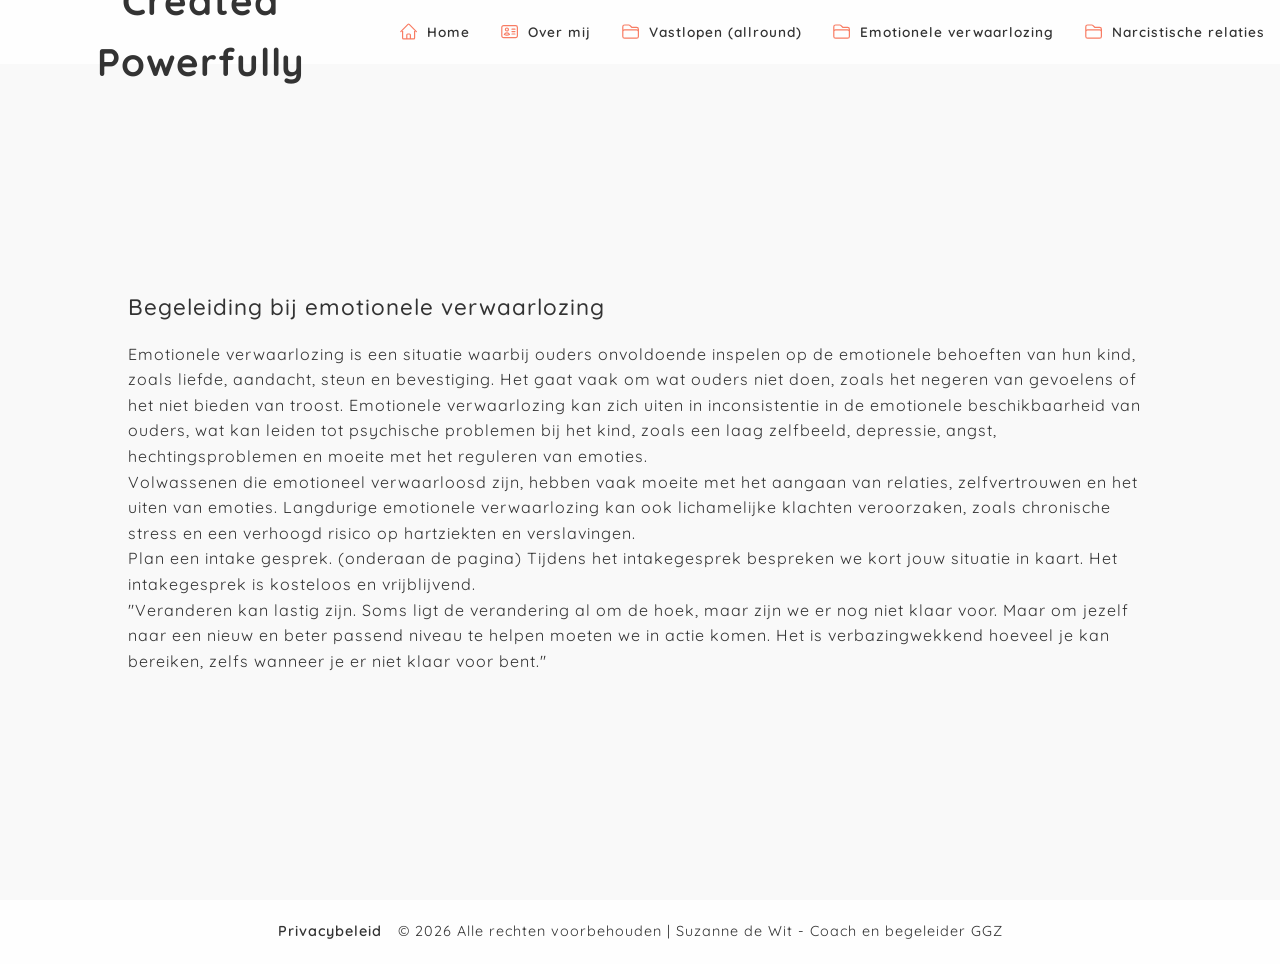
<file: modules/doelstelling-emotionele-verwaarlozing.html>
<!DOCTYPE html>
<html lang="nl">
    <head>
        <title>Doelstelling Emotionele Verwaarlozing</title>
        
        <!-- Meta tags for viewing -->
        <meta charset="UTF-8">
        <meta http-equiv="X-UA-Compatible" content="IE=edge">
        <meta name="viewport" content="width=device-width, initial-scale=1.0">

        <!-- Favicon -->
        <link rel="icon" href="./assets/createdpowerfullyicon.png" type="image/x-icon">

        <!-- CSS -->
        <link rel="stylesheet" href="../styles.css">

        <!-- Meta tags for SEO -->
        <meta name="description" content="Brief description of your webpage"> <!-- Moet nog worden toegevoegd -->
        <meta name="keywords" content="Coach, Coaching, Begelider, Begeleiding">
        <meta name="author" content="Suzanne de Wit">
        <meta name="robots" content="index, follow">
        <meta property="og:title" content="Created Powerfully">
        <meta property="og:description" content="Begeleiding is maatwerk. We bekijken jouw situatie en wat jij hierbij nodig hebt. Geen oordeel, een samenwerking...">
        <!-- <meta property="og:image" content="https://www.example.com/images/og-preview.jpg"> --> <!-- Moet nog worden toegevoegd -->
        <meta property="og:url" content="https://www.createdpowerfully.nl/doelstelling-emotionele-verwaarlozing.html">
        <meta property="og:type" content="article">
    </head>

    <body class="unselectable">

        <header role="banner">
            <nav>
                <h1>Created Powerfully</h1>
                <ul id="site-links" class="site-links" aria-hidden="true">
                <li class="hide-close">
                    <button type="button" class="nav-button" onclick="closeNav()" aria-label="Close navigation menu"><svg xmlns="http://www.w3.org/2000/svg" viewBox="0 0 16 16" fill="currentColor" class="size-6"><path d="M5.28 4.22a.75.75 0 0 0-1.06 1.06L6.94 8l-2.72 2.72a.75.75 0 1 0 1.06 1.06L8 9.06l2.72 2.72a.75.75 0 1 0 1.06-1.06L9.06 8l2.72-2.72a.75.75 0 0 0-1.06-1.06L8 6.94 5.28 4.22Z" /></svg>Sluiten</button>
                </li>
                <li>
                    <a href="../index.html"><svg xmlns="http://www.w3.org/2000/svg" fill="none" viewBox="0 0 24 24" stroke-width="1.5" stroke="currentColor" class="size-6" aria-hidden="true"><path stroke-linecap="round" stroke-linejoin="round" d="m2.25 12 8.954-8.955c.44-.439 1.152-.439 1.591 0L21.75 12M4.5 9.75v10.125c0 .621.504 1.125 1.125 1.125H9.75v-4.875c0-.621.504-1.125 1.125-1.125h2.25c.621 0 1.125.504 1.125 1.125V21h4.125c.621 0 1.125-.504 1.125-1.125V9.75M8.25 21h8.25" /></svg>Home</a>
                </li>  
                <li>
                    <a href="./over-mij.html"><svg xmlns="http://www.w3.org/2000/svg" fill="none" viewBox="0 0 24 24" stroke-width="1.5" stroke="currentColor" class="size-6" aria-hidden="true"><path stroke-linecap="round" stroke-linejoin="round" d="M15 9h3.75M15 12h3.75M15 15h3.75M4.5 19.5h15a2.25 2.25 0 0 0 2.25-2.25V6.75A2.25 2.25 0 0 0 19.5 4.5h-15a2.25 2.25 0 0 0-2.25 2.25v10.5A2.25 2.25 0 0 0 4.5 19.5Zm6-10.125a1.875 1.875 0 1 1-3.75 0 1.875 1.875 0 0 1 3.75 0Zm1.294 6.336a6.721 6.721 0 0 1-3.17.789 6.721 6.721 0 0 1-3.168-.789 3.376 3.376 0 0 1 6.338 0Z" /></svg>Over mij</a>
                </li>
                <p class="hide-text">Begeleiding bij: </p>
                <li>
                    <a href="./doelstelling-vastlopen.html"><svg xmlns="http://www.w3.org/2000/svg" fill="none" viewBox="0 0 24 24" stroke-width="1.5" stroke="currentColor" class="size-6" aria-hidden="true"><path stroke-linecap="round" stroke-linejoin="round" d="M2.25 12.75V12A2.25 2.25 0 0 1 4.5 9.75h15A2.25 2.25 0 0 1 21.75 12v.75m-8.69-6.44-2.12-2.12a1.5 1.5 0 0 0-1.061-.44H4.5A2.25 2.25 0 0 0 2.25 6v12a2.25 2.25 0 0 0 2.25 2.25h15A2.25 2.25 0 0 0 21.75 18V9a2.25 2.25 0 0 0-2.25-2.25h-5.379a1.5 1.5 0 0 1-1.06-.44Z" /></svg>Vastlopen (allround)</a>
                </li>
                <li>
                    <a href="./doelstelling-emotionele-verwaarlozing.html"><svg xmlns="http://www.w3.org/2000/svg" fill="none" viewBox="0 0 24 24" stroke-width="1.5" stroke="currentColor" class="size-6" aria-hidden="true"><path stroke-linecap="round" stroke-linejoin="round" d="M2.25 12.75V12A2.25 2.25 0 0 1 4.5 9.75h15A2.25 2.25 0 0 1 21.75 12v.75m-8.69-6.44-2.12-2.12a1.5 1.5 0 0 0-1.061-.44H4.5A2.25 2.25 0 0 0 2.25 6v12a2.25 2.25 0 0 0 2.25 2.25h15A2.25 2.25 0 0 0 21.75 18V9a2.25 2.25 0 0 0-2.25-2.25h-5.379a1.5 1.5 0 0 1-1.06-.44Z" /></svg>Emotionele verwaarlozing</a>
                </li>
                <li>
                    <a href="./doelstelling-herstellen-narcistische-relaties.html"><svg xmlns="http://www.w3.org/2000/svg" fill="none" viewBox="0 0 24 24" stroke-width="1.5" stroke="currentColor" class="size-6" aria-hidden="true"><path stroke-linecap="round" stroke-linejoin="round" d="M2.25 12.75V12A2.25 2.25 0 0 1 4.5 9.75h15A2.25 2.25 0 0 1 21.75 12v.75m-8.69-6.44-2.12-2.12a1.5 1.5 0 0 0-1.061-.44H4.5A2.25 2.25 0 0 0 2.25 6v12a2.25 2.25 0 0 0 2.25 2.25h15A2.25 2.25 0 0 0 21.75 18V9a2.25 2.25 0 0 0-2.25-2.25h-5.379a1.5 1.5 0 0 1-1.06-.44Z" /></svg>Narcistische relaties</a>
                </li>
                </ul>
                <button type="button" id="openButton" class="hamburger" onclick="openNav()" aria-expanded="false" aria-controls="site-links" aria-label="Open navigation menu"><svg xmlns="http://www.w3.org/2000/svg" viewBox="0 0 16 16" fill="currentColor" class="size-6"><path fill-rule="evenodd" d="M2 3.75A.75.75 0 0 1 2.75 3h10.5a.75.75 0 0 1 0 1.5H2.75A.75.75 0 0 1 2 3.75ZM2 8a.75.75 0 0 1 .75-.75h10.5a.75.75 0 0 1 0 1.5H2.75A.75.75 0 0 1 2 8Zm0 4.25a.75.75 0 0 1 .75-.75h10.5a.75.75 0 0 1 0 1.5H2.75a.75.75 0 0 1-.75-.75Z" clip-rule="evenodd" /></svg></button>
            </nav>
        </header>

        <main class="flex-column wd-100">
            <div class="doelstelling flex-column wd-100 h-100 pmodules10">
                <article>
                    <h3>Begeleiding bij emotionele verwaarlozing</h3>
                    <p>Emotionele verwaarlozing is een situatie waarbij ouders onvoldoende inspelen op de emotionele behoeften van hun kind, zoals liefde, aandacht, steun en bevestiging. Het gaat vaak om wat ouders niet doen, zoals het negeren van gevoelens of het niet bieden van troost. Emotionele verwaarlozing kan zich uiten in inconsistentie in de emotionele beschikbaarheid van ouders, wat kan leiden tot psychische problemen bij het kind, zoals een laag zelfbeeld, depressie, angst, hechtingsproblemen en moeite met het reguleren van emoties.</p>
                    <p>Volwassenen die emotioneel verwaarloosd zijn, hebben vaak moeite met het aangaan van relaties, zelfvertrouwen en het uiten van emoties. Langdurige emotionele verwaarlozing kan ook lichamelijke klachten veroorzaken, zoals chronische stress en een verhoogd risico op hartziekten en verslavingen.</p>
                    <p>Plan een intake gesprek. (onderaan de pagina) Tijdens het intakegesprek bespreken we kort jouw situatie in kaart. Het intakegesprek is kosteloos en vrijblijvend.</p>
                </article>
                <aside>
                    <p>"Veranderen kan lastig zijn. Soms ligt de verandering al om de hoek, maar zijn we er nog niet klaar voor. Maar om jezelf naar een nieuw en beter passend niveau te helpen moeten we in actie komen. Het is verbazingwekkend hoeveel je kan bereiken, zelfs wanneer je er niet klaar voor bent."</p>
                </aside>
            </div>
        </main>

        <footer role="contentinfo">
            <a class="privacy" href="https://www.termsfeed.com/live/7331e395-ec08-4e87-aa1c-0513a0a50794" target="_blank"><p>Privacybeleid</p></a> <!-- Moet nog worden gemaakt-->
            <p>&copy; 2026 Alle rechten voorbehouden | Suzanne de Wit - Coach en begeleider GGZ</p>
        </footer>
        
        <!-- JavaScript -->
        <script src="../script.js"></script>
    </body>
</html>
<!-- Created by willemwebdev.com -->
</file>
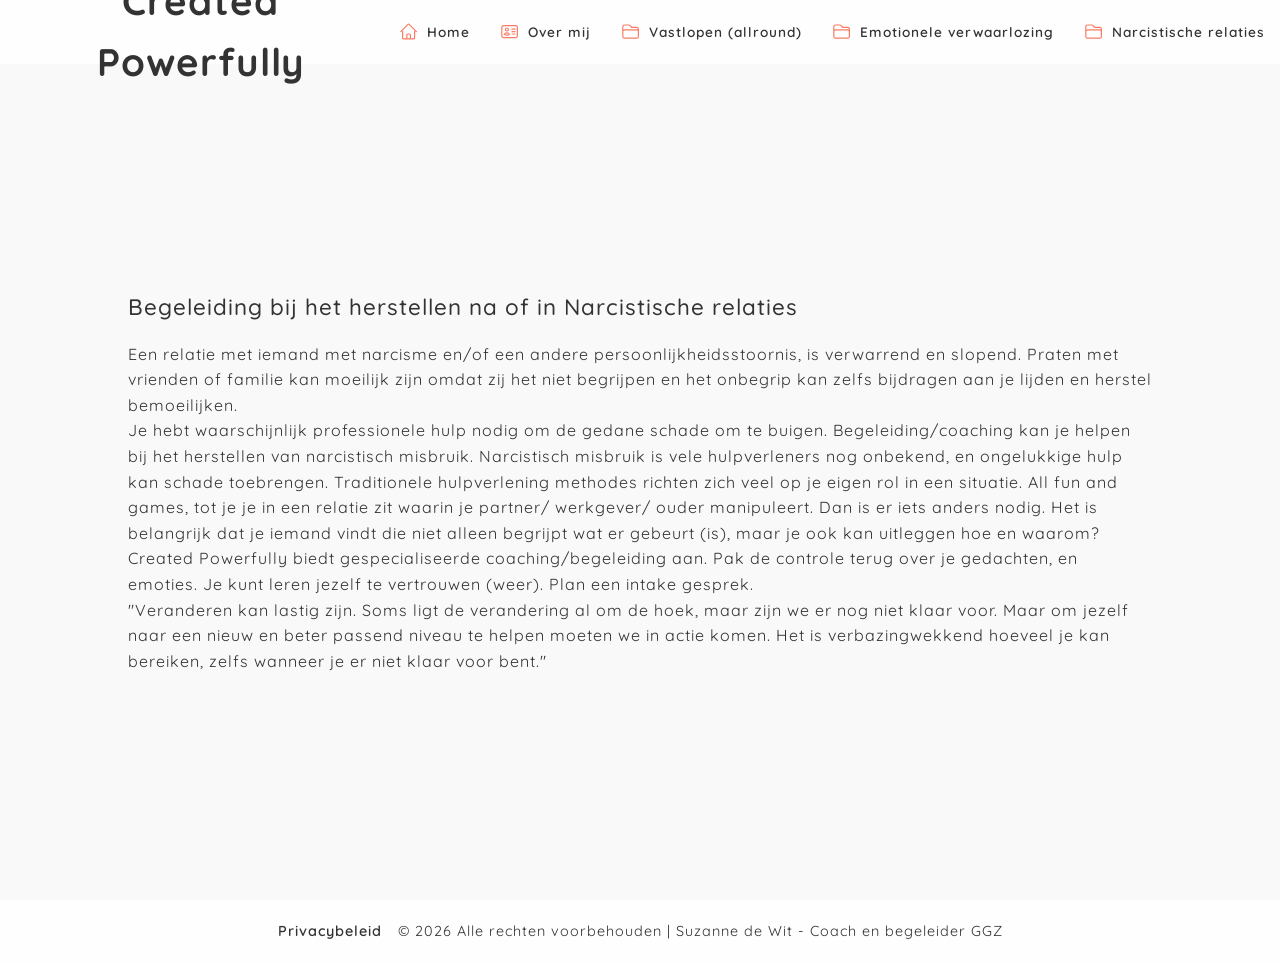
<file: modules/doelstelling-herstellen-narcistische-relaties.html>
<!DOCTYPE html>
<html lang="nl">
    <head>
        <title>Doelstelling Narcistische Relaties</title>
        
        <!-- Meta tags for viewing -->
        <meta charset="UTF-8">
        <meta http-equiv="X-UA-Compatible" content="IE=edge">
        <meta name="viewport" content="width=device-width, initial-scale=1.0">

        <!-- Favicon -->
        <link rel="icon" href="./assets/createdpowerfullyicon.png" type="image/x-icon">

        <!-- CSS -->
        <link rel="stylesheet" href="../styles.css">

        <!-- Meta tags for SEO -->
        <meta name="description" content="Brief description of your webpage"> <!-- Moet nog worden toegevoegd -->
        <meta name="keywords" content="Coach, Coaching, Begelider, Begeleiding">
        <meta name="author" content="Suzanne de Wit">
        <meta name="robots" content="index, follow">
        <meta property="og:title" content="Created Powerfully">
        <meta property="og:description" content="Begeleiding is maatwerk. We bekijken jouw situatie en wat jij hierbij nodig hebt. Geen oordeel, een samenwerking...">
        <!-- <meta property="og:image" content="https://www.example.com/images/og-preview.jpg"> --> <!-- Moet nog worden toegevoegd -->
        <meta property="og:url" content="https://www.createdpowerfully.nl/doelstelling-herstellen-narcistische-relaties.html">
        <meta property="og:type" content="article">
    </head>
    
    <body class="unselectable">

        <header role="banner">
            <nav>
                <h1>Created Powerfully</h1>
                <ul id="site-links" class="site-links" aria-hidden="true">
                <li class="hide-close">
                    <button type="button" class="nav-button" onclick="closeNav()" aria-label="Close navigation menu"><svg xmlns="http://www.w3.org/2000/svg" viewBox="0 0 16 16" fill="currentColor" class="size-6"><path d="M5.28 4.22a.75.75 0 0 0-1.06 1.06L6.94 8l-2.72 2.72a.75.75 0 1 0 1.06 1.06L8 9.06l2.72 2.72a.75.75 0 1 0 1.06-1.06L9.06 8l2.72-2.72a.75.75 0 0 0-1.06-1.06L8 6.94 5.28 4.22Z" /></svg>Sluiten</button>
                </li>
                <li>
                    <a href="../index.html"><svg xmlns="http://www.w3.org/2000/svg" fill="none" viewBox="0 0 24 24" stroke-width="1.5" stroke="currentColor" class="size-6" aria-hidden="true"><path stroke-linecap="round" stroke-linejoin="round" d="m2.25 12 8.954-8.955c.44-.439 1.152-.439 1.591 0L21.75 12M4.5 9.75v10.125c0 .621.504 1.125 1.125 1.125H9.75v-4.875c0-.621.504-1.125 1.125-1.125h2.25c.621 0 1.125.504 1.125 1.125V21h4.125c.621 0 1.125-.504 1.125-1.125V9.75M8.25 21h8.25" /></svg>Home</a>
                </li>  
                <li>
                    <a href="./over-mij.html"><svg xmlns="http://www.w3.org/2000/svg" fill="none" viewBox="0 0 24 24" stroke-width="1.5" stroke="currentColor" class="size-6" aria-hidden="true"><path stroke-linecap="round" stroke-linejoin="round" d="M15 9h3.75M15 12h3.75M15 15h3.75M4.5 19.5h15a2.25 2.25 0 0 0 2.25-2.25V6.75A2.25 2.25 0 0 0 19.5 4.5h-15a2.25 2.25 0 0 0-2.25 2.25v10.5A2.25 2.25 0 0 0 4.5 19.5Zm6-10.125a1.875 1.875 0 1 1-3.75 0 1.875 1.875 0 0 1 3.75 0Zm1.294 6.336a6.721 6.721 0 0 1-3.17.789 6.721 6.721 0 0 1-3.168-.789 3.376 3.376 0 0 1 6.338 0Z" /></svg>Over mij</a>
                </li>
                <p class="hide-text">Begeleiding bij: </p>
                <li>
                    <a href="./doelstelling-vastlopen.html"><svg xmlns="http://www.w3.org/2000/svg" fill="none" viewBox="0 0 24 24" stroke-width="1.5" stroke="currentColor" class="size-6" aria-hidden="true"><path stroke-linecap="round" stroke-linejoin="round" d="M2.25 12.75V12A2.25 2.25 0 0 1 4.5 9.75h15A2.25 2.25 0 0 1 21.75 12v.75m-8.69-6.44-2.12-2.12a1.5 1.5 0 0 0-1.061-.44H4.5A2.25 2.25 0 0 0 2.25 6v12a2.25 2.25 0 0 0 2.25 2.25h15A2.25 2.25 0 0 0 21.75 18V9a2.25 2.25 0 0 0-2.25-2.25h-5.379a1.5 1.5 0 0 1-1.06-.44Z" /></svg>Vastlopen (allround)</a>
                </li>
                <li>
                    <a href="./doelstelling-emotionele-verwaarlozing.html"><svg xmlns="http://www.w3.org/2000/svg" fill="none" viewBox="0 0 24 24" stroke-width="1.5" stroke="currentColor" class="size-6" aria-hidden="true"><path stroke-linecap="round" stroke-linejoin="round" d="M2.25 12.75V12A2.25 2.25 0 0 1 4.5 9.75h15A2.25 2.25 0 0 1 21.75 12v.75m-8.69-6.44-2.12-2.12a1.5 1.5 0 0 0-1.061-.44H4.5A2.25 2.25 0 0 0 2.25 6v12a2.25 2.25 0 0 0 2.25 2.25h15A2.25 2.25 0 0 0 21.75 18V9a2.25 2.25 0 0 0-2.25-2.25h-5.379a1.5 1.5 0 0 1-1.06-.44Z" /></svg>Emotionele verwaarlozing</a>
                </li>
                <li>
                    <a href="./doelstelling-herstellen-narcistische-relaties.html"><svg xmlns="http://www.w3.org/2000/svg" fill="none" viewBox="0 0 24 24" stroke-width="1.5" stroke="currentColor" class="size-6" aria-hidden="true"><path stroke-linecap="round" stroke-linejoin="round" d="M2.25 12.75V12A2.25 2.25 0 0 1 4.5 9.75h15A2.25 2.25 0 0 1 21.75 12v.75m-8.69-6.44-2.12-2.12a1.5 1.5 0 0 0-1.061-.44H4.5A2.25 2.25 0 0 0 2.25 6v12a2.25 2.25 0 0 0 2.25 2.25h15A2.25 2.25 0 0 0 21.75 18V9a2.25 2.25 0 0 0-2.25-2.25h-5.379a1.5 1.5 0 0 1-1.06-.44Z" /></svg>Narcistische relaties</a>
                </li>
                </ul>
                <button type="button" id="openButton" class="hamburger" onclick="openNav()" aria-expanded="false" aria-controls="site-links" aria-label="Open navigation menu"><svg xmlns="http://www.w3.org/2000/svg" viewBox="0 0 16 16" fill="currentColor" class="size-6"><path fill-rule="evenodd" d="M2 3.75A.75.75 0 0 1 2.75 3h10.5a.75.75 0 0 1 0 1.5H2.75A.75.75 0 0 1 2 3.75ZM2 8a.75.75 0 0 1 .75-.75h10.5a.75.75 0 0 1 0 1.5H2.75A.75.75 0 0 1 2 8Zm0 4.25a.75.75 0 0 1 .75-.75h10.5a.75.75 0 0 1 0 1.5H2.75a.75.75 0 0 1-.75-.75Z" clip-rule="evenodd" /></svg></button>
            </nav>
        </header>

        <main class="flex-column wd-100">
            <div class="doelstelling flex-column wd-100 h-100 pmodules10">
                <article>
                    <h3>Begeleiding bij het herstellen na of in Narcistische relaties</h3>
                    <p>Een relatie met iemand met narcisme en/of een andere persoonlijkheidsstoornis, is verwarrend en slopend. Praten met vrienden of familie kan moeilijk zijn omdat zij het niet begrijpen en het onbegrip kan zelfs bijdragen aan je lijden en herstel bemoeilijken.</p>
                    <p>Je hebt waarschijnlijk professionele hulp nodig om de gedane schade om te buigen. Begeleiding/coaching kan je helpen bij het herstellen van narcistisch misbruik. Narcistisch misbruik is vele hulpverleners nog onbekend, en ongelukkige hulp kan schade toebrengen. Traditionele hulpverlening methodes richten zich veel op je eigen rol in een situatie. All fun and games, tot je je in een relatie zit waarin je partner/ werkgever/ ouder manipuleert. Dan is er iets anders nodig. Het is belangrijk dat je iemand vindt die niet alleen begrijpt wat er gebeurt (is), maar je ook kan uitleggen hoe en waarom?</p>
                    <p>Created Powerfully biedt gespecialiseerde coaching/begeleiding aan. Pak de controle terug over je gedachten, en emoties. Je kunt leren jezelf te vertrouwen (weer). Plan een intake gesprek.</p>
                </article>
                <aside>
                    <p>"Veranderen kan lastig zijn. Soms ligt de verandering al om de hoek, maar zijn we er nog niet klaar voor. Maar om jezelf naar een nieuw en beter passend niveau te helpen moeten we in actie komen. Het is verbazingwekkend hoeveel je kan bereiken, zelfs wanneer je er niet klaar voor bent."</p>
                </aside>
            </div>
        </main>

        <footer role="contentinfo">
            <a class="privacy" href="https://www.termsfeed.com/live/7331e395-ec08-4e87-aa1c-0513a0a50794" target="_blank"><p>Privacybeleid</p></a> <!-- Moet nog worden gemaakt-->
            <p>&copy; 2026 Alle rechten voorbehouden | Suzanne de Wit - Coach en begeleider GGZ</p>
        </footer>

        <!-- JavaScript -->
        <script src="../script.js"></script>
    </body>
</html>
<!-- Created by willemwebdev.com -->
</file>
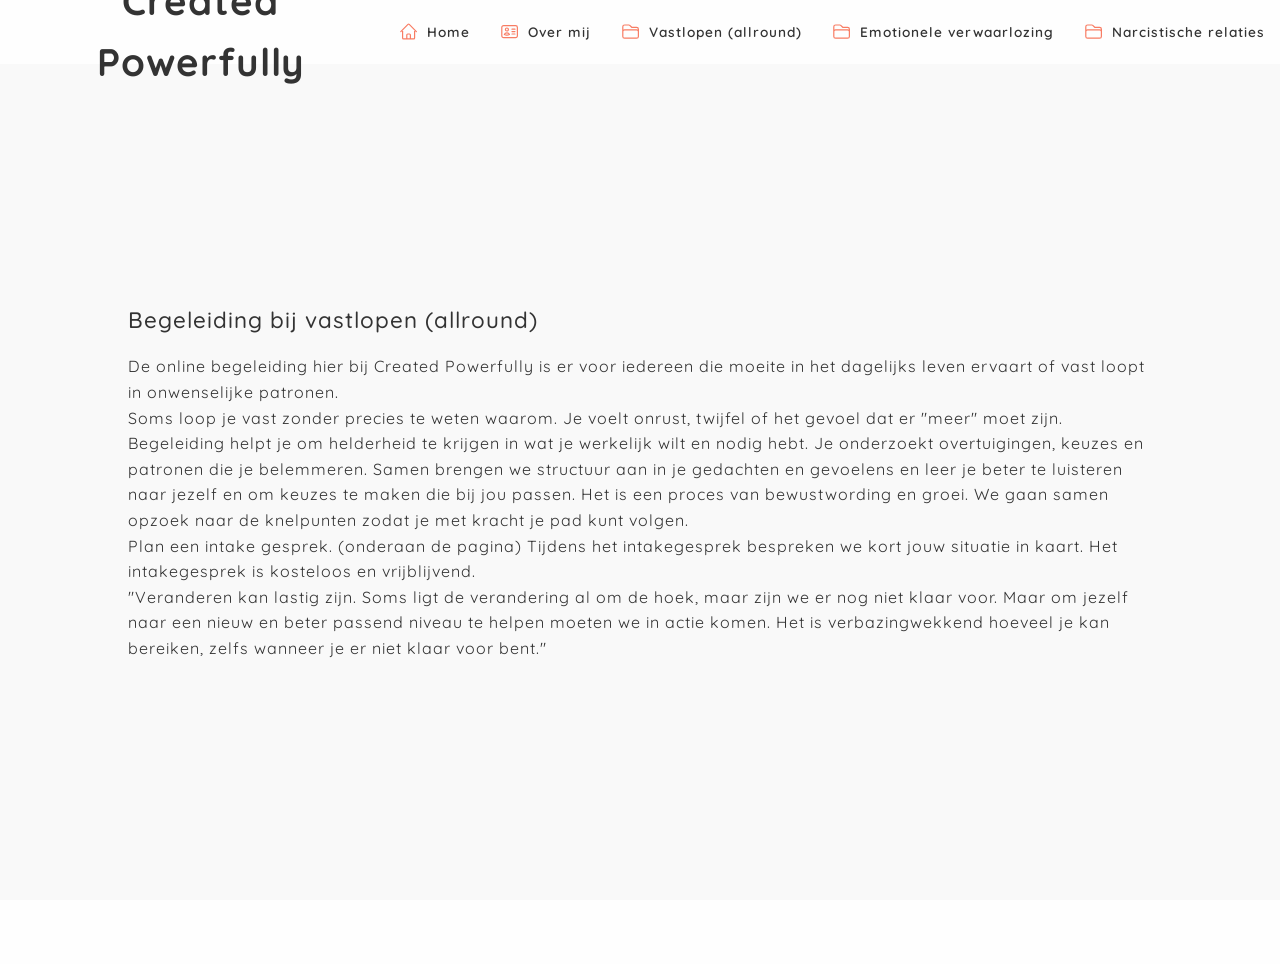
<file: modules/doelstelling-vastlopen.html>
<!DOCTYPE html>
<html lang="nl">
    <head>
        <title>Doelstelling Vastlopen</title>
        
        <!-- Meta tags for viewing -->
        <meta charset="UTF-8">
        <meta http-equiv="X-UA-Compatible" content="IE=edge">
        <meta name="viewport" content="width=device-width, initial-scale=1.0">

        <!-- Favicon -->
        <link rel="icon" href="./assets/createdpowerfullyicon.png" type="image/x-icon">

        <!-- CSS -->
        <link rel="stylesheet" href="../styles.css">

        <!-- Meta tags for SEO -->
        <meta name="description" content="Brief description of your webpage"> <!-- Moet nog worden toegevoegd -->
        <meta name="keywords" content="Coach, Coaching, Begelider, Begeleiding">
        <meta name="author" content="Suzanne de Wit">
        <meta name="robots" content="index, follow">
        <meta property="og:title" content="Created Powerfully">
        <meta property="og:description" content="Begeleiding is maatwerk. We bekijken jouw situatie en wat jij hierbij nodig hebt. Geen oordeel, een samenwerking...">
        <!-- <meta property="og:image" content="https://www.example.com/images/og-preview.jpg"> --> <!-- Moet nog worden toegevoegd -->
        <meta property="og:url" content="https://www.createdpowerfully.nl/doelstelling-vastlopen.html">
        <meta property="og:type" content="article">
    </head>

    <body class="unselectable">

        <header role="banner">
            <nav>
                <h1>Created Powerfully</h1>
                <ul id="site-links" class="site-links" aria-hidden="true">
                <li class="hide-close">
                    <button type="button" class="nav-button" onclick="closeNav()" aria-label="Close navigation menu"><svg xmlns="http://www.w3.org/2000/svg" viewBox="0 0 16 16" fill="currentColor" class="size-6"><path d="M5.28 4.22a.75.75 0 0 0-1.06 1.06L6.94 8l-2.72 2.72a.75.75 0 1 0 1.06 1.06L8 9.06l2.72 2.72a.75.75 0 1 0 1.06-1.06L9.06 8l2.72-2.72a.75.75 0 0 0-1.06-1.06L8 6.94 5.28 4.22Z" /></svg>Sluiten</button>
                </li>
                <li>
                    <a href="../index.html"><svg xmlns="http://www.w3.org/2000/svg" fill="none" viewBox="0 0 24 24" stroke-width="1.5" stroke="currentColor" class="size-6" aria-hidden="true"><path stroke-linecap="round" stroke-linejoin="round" d="m2.25 12 8.954-8.955c.44-.439 1.152-.439 1.591 0L21.75 12M4.5 9.75v10.125c0 .621.504 1.125 1.125 1.125H9.75v-4.875c0-.621.504-1.125 1.125-1.125h2.25c.621 0 1.125.504 1.125 1.125V21h4.125c.621 0 1.125-.504 1.125-1.125V9.75M8.25 21h8.25" /></svg>Home</a>
                </li>  
                <li>
                    <a href="./over-mij.html"><svg xmlns="http://www.w3.org/2000/svg" fill="none" viewBox="0 0 24 24" stroke-width="1.5" stroke="currentColor" class="size-6" aria-hidden="true"><path stroke-linecap="round" stroke-linejoin="round" d="M15 9h3.75M15 12h3.75M15 15h3.75M4.5 19.5h15a2.25 2.25 0 0 0 2.25-2.25V6.75A2.25 2.25 0 0 0 19.5 4.5h-15a2.25 2.25 0 0 0-2.25 2.25v10.5A2.25 2.25 0 0 0 4.5 19.5Zm6-10.125a1.875 1.875 0 1 1-3.75 0 1.875 1.875 0 0 1 3.75 0Zm1.294 6.336a6.721 6.721 0 0 1-3.17.789 6.721 6.721 0 0 1-3.168-.789 3.376 3.376 0 0 1 6.338 0Z" /></svg>Over mij</a>
                </li>
                <p class="hide-text">Begeleiding bij: </p>
                <li>
                    <a href="./doelstelling-vastlopen.html"><svg xmlns="http://www.w3.org/2000/svg" fill="none" viewBox="0 0 24 24" stroke-width="1.5" stroke="currentColor" class="size-6" aria-hidden="true"><path stroke-linecap="round" stroke-linejoin="round" d="M2.25 12.75V12A2.25 2.25 0 0 1 4.5 9.75h15A2.25 2.25 0 0 1 21.75 12v.75m-8.69-6.44-2.12-2.12a1.5 1.5 0 0 0-1.061-.44H4.5A2.25 2.25 0 0 0 2.25 6v12a2.25 2.25 0 0 0 2.25 2.25h15A2.25 2.25 0 0 0 21.75 18V9a2.25 2.25 0 0 0-2.25-2.25h-5.379a1.5 1.5 0 0 1-1.06-.44Z" /></svg>Vastlopen (allround)</a>
                </li>
                <li>
                    <a href="./doelstelling-emotionele-verwaarlozing.html"><svg xmlns="http://www.w3.org/2000/svg" fill="none" viewBox="0 0 24 24" stroke-width="1.5" stroke="currentColor" class="size-6" aria-hidden="true"><path stroke-linecap="round" stroke-linejoin="round" d="M2.25 12.75V12A2.25 2.25 0 0 1 4.5 9.75h15A2.25 2.25 0 0 1 21.75 12v.75m-8.69-6.44-2.12-2.12a1.5 1.5 0 0 0-1.061-.44H4.5A2.25 2.25 0 0 0 2.25 6v12a2.25 2.25 0 0 0 2.25 2.25h15A2.25 2.25 0 0 0 21.75 18V9a2.25 2.25 0 0 0-2.25-2.25h-5.379a1.5 1.5 0 0 1-1.06-.44Z" /></svg>Emotionele verwaarlozing</a>
                </li>
                <li>
                    <a href="./doelstelling-herstellen-narcistische-relaties.html"><svg xmlns="http://www.w3.org/2000/svg" fill="none" viewBox="0 0 24 24" stroke-width="1.5" stroke="currentColor" class="size-6" aria-hidden="true"><path stroke-linecap="round" stroke-linejoin="round" d="M2.25 12.75V12A2.25 2.25 0 0 1 4.5 9.75h15A2.25 2.25 0 0 1 21.75 12v.75m-8.69-6.44-2.12-2.12a1.5 1.5 0 0 0-1.061-.44H4.5A2.25 2.25 0 0 0 2.25 6v12a2.25 2.25 0 0 0 2.25 2.25h15A2.25 2.25 0 0 0 21.75 18V9a2.25 2.25 0 0 0-2.25-2.25h-5.379a1.5 1.5 0 0 1-1.06-.44Z" /></svg>Narcistische relaties</a>
                </li>
                </ul>
                <button type="button" id="openButton" class="hamburger" onclick="openNav()" aria-expanded="false" aria-controls="site-links" aria-label="Open navigation menu"><svg xmlns="http://www.w3.org/2000/svg" viewBox="0 0 16 16" fill="currentColor" class="size-6"><path fill-rule="evenodd" d="M2 3.75A.75.75 0 0 1 2.75 3h10.5a.75.75 0 0 1 0 1.5H2.75A.75.75 0 0 1 2 3.75ZM2 8a.75.75 0 0 1 .75-.75h10.5a.75.75 0 0 1 0 1.5H2.75A.75.75 0 0 1 2 8Zm0 4.25a.75.75 0 0 1 .75-.75h10.5a.75.75 0 0 1 0 1.5H2.75a.75.75 0 0 1-.75-.75Z" clip-rule="evenodd" /></svg></button>
            </nav>
        </header>

        <main class="flex-column wd-100">
            <div class="doelstelling flex-column wd-100 h-100 pmodules10">
                <article>
                    <h3>Begeleiding bij vastlopen (allround)</h3>
                    <p>De online begeleiding hier bij Created Powerfully is er voor iedereen die moeite in het dagelijks leven ervaart of vast loopt in onwenselijke patronen.</p>
                    <p>Soms loop je vast zonder precies te weten waarom. Je voelt onrust, twijfel of het gevoel dat er "meer" moet zijn. Begeleiding helpt je om helderheid te krijgen in wat je werkelijk wilt en nodig hebt. Je onderzoekt overtuigingen, keuzes en patronen die je belemmeren. Samen brengen we structuur aan in je gedachten en gevoelens en leer je beter te luisteren naar jezelf en om keuzes te maken die bij jou passen. Het is een proces van bewustwording en groei. We gaan samen opzoek naar de knelpunten zodat je met kracht je pad kunt volgen.</p>
                    <p>Plan een intake gesprek. (onderaan de pagina) Tijdens het intakegesprek bespreken we kort jouw situatie in kaart. Het intakegesprek is kosteloos en vrijblijvend.</p>
                </article>
                <aside>
                    <p>"Veranderen kan lastig zijn. Soms ligt de verandering al om de hoek, maar zijn we er nog niet klaar voor. Maar om jezelf naar een nieuw en beter passend niveau te helpen moeten we in actie komen. Het is verbazingwekkend hoeveel je kan bereiken, zelfs wanneer je er niet klaar voor bent."</p>
                </aside>
            </div>
        </main>

        <footer role="contentinfo">
            <a class="privacy" href="https://www.termsfeed.com/live/7331e395-ec08-4e87-aa1c-0513a0a50794" target="_blank"><p>Privacybeleid</p></a> <!-- Moet nog worden gemaakt-->
            <p>&copy; 2026 Alle rechten voorbehouden | Suzanne de Wit - Coach en begeleider GGZ</p>
        </footer>

        <!-- JavaScript -->
        <script src="../script.js"></script>
    </body>
</html>
<!-- Created by willemwebdev.com -->
</file>
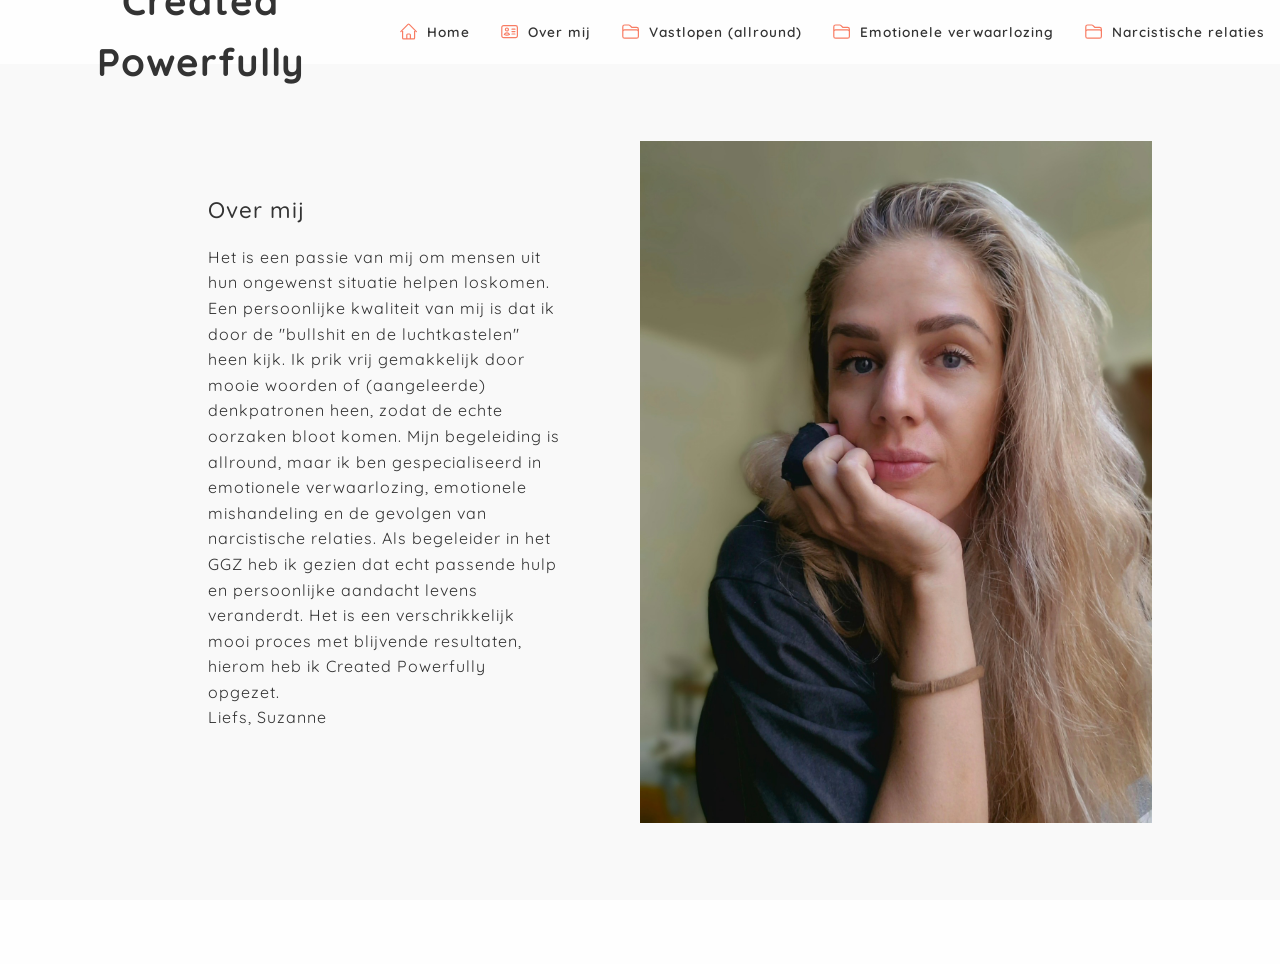
<file: modules/over-mij.html>
<!DOCTYPE html>
<html lang="nl">
    <head>
        <title>Over mij</title>
        
        <!-- Meta tags for viewing -->
        <meta charset="UTF-8">
        <meta http-equiv="X-UA-Compatible" content="IE=edge">
        <meta name="viewport" content="width=device-width, initial-scale=1.0">

        <!-- Favicon -->
        <link rel="icon" href="./assets/createdpowerfullyicon.png" type="image/x-icon">

        <!-- CSS -->
        <link rel="stylesheet" href="../styles.css">

        <!-- Meta tags for SEO -->
        <meta name="description" content="Brief description of your webpage"> <!-- Moet nog worden toegevoegd -->
        <meta name="keywords" content="Coach, Coaching, Begelider, Begeleiding">
        <meta name="author" content="Suzanne de Wit">
        <meta name="robots" content="index, follow">
        <meta property="og:title" content="Created Powerfully">
        <meta property="og:description" content="Begeleiding is maatwerk. We bekijken jouw situatie en wat jij hierbij nodig hebt. Geen oordeel, een samenwerking...">
        <!-- <meta property="og:image" content="https://www.example.com/images/og-preview.jpg"> --> <!-- Moet nog worden toegevoegd -->
        <meta property="og:url" content="https://www.createdpowerfully.nl/over-mij.html">
        <meta property="og:type" content="article">
    </head>

    <body class="unselectable">

        <header role="banner">
            <nav>
                <h1>Created Powerfully</h1>
                <ul id="site-links" class="site-links" aria-hidden="true">
                <li class="hide-close">
                    <button type="button" class="nav-button" onclick="closeNav()" aria-label="Close navigation menu"><svg xmlns="http://www.w3.org/2000/svg" viewBox="0 0 16 16" fill="currentColor" class="size-6"><path d="M5.28 4.22a.75.75 0 0 0-1.06 1.06L6.94 8l-2.72 2.72a.75.75 0 1 0 1.06 1.06L8 9.06l2.72 2.72a.75.75 0 1 0 1.06-1.06L9.06 8l2.72-2.72a.75.75 0 0 0-1.06-1.06L8 6.94 5.28 4.22Z" /></svg>Sluiten</button>
                </li>
                <li>
                    <a href="../index.html"><svg xmlns="http://www.w3.org/2000/svg" fill="none" viewBox="0 0 24 24" stroke-width="1.5" stroke="currentColor" class="size-6" aria-hidden="true"><path stroke-linecap="round" stroke-linejoin="round" d="m2.25 12 8.954-8.955c.44-.439 1.152-.439 1.591 0L21.75 12M4.5 9.75v10.125c0 .621.504 1.125 1.125 1.125H9.75v-4.875c0-.621.504-1.125 1.125-1.125h2.25c.621 0 1.125.504 1.125 1.125V21h4.125c.621 0 1.125-.504 1.125-1.125V9.75M8.25 21h8.25" /></svg>Home</a>
                </li>  
                <li>
                    <a href="./over-mij.html"><svg xmlns="http://www.w3.org/2000/svg" fill="none" viewBox="0 0 24 24" stroke-width="1.5" stroke="currentColor" class="size-6" aria-hidden="true"><path stroke-linecap="round" stroke-linejoin="round" d="M15 9h3.75M15 12h3.75M15 15h3.75M4.5 19.5h15a2.25 2.25 0 0 0 2.25-2.25V6.75A2.25 2.25 0 0 0 19.5 4.5h-15a2.25 2.25 0 0 0-2.25 2.25v10.5A2.25 2.25 0 0 0 4.5 19.5Zm6-10.125a1.875 1.875 0 1 1-3.75 0 1.875 1.875 0 0 1 3.75 0Zm1.294 6.336a6.721 6.721 0 0 1-3.17.789 6.721 6.721 0 0 1-3.168-.789 3.376 3.376 0 0 1 6.338 0Z" /></svg>Over mij</a>
                </li>
                <p class="hide-text">Begeleiding bij: </p>
                <li>
                    <a href="./doelstelling-vastlopen.html"><svg xmlns="http://www.w3.org/2000/svg" fill="none" viewBox="0 0 24 24" stroke-width="1.5" stroke="currentColor" class="size-6" aria-hidden="true"><path stroke-linecap="round" stroke-linejoin="round" d="M2.25 12.75V12A2.25 2.25 0 0 1 4.5 9.75h15A2.25 2.25 0 0 1 21.75 12v.75m-8.69-6.44-2.12-2.12a1.5 1.5 0 0 0-1.061-.44H4.5A2.25 2.25 0 0 0 2.25 6v12a2.25 2.25 0 0 0 2.25 2.25h15A2.25 2.25 0 0 0 21.75 18V9a2.25 2.25 0 0 0-2.25-2.25h-5.379a1.5 1.5 0 0 1-1.06-.44Z" /></svg>Vastlopen (allround)</a>
                </li>
                <li>
                    <a href="./doelstelling-emotionele-verwaarlozing.html"><svg xmlns="http://www.w3.org/2000/svg" fill="none" viewBox="0 0 24 24" stroke-width="1.5" stroke="currentColor" class="size-6" aria-hidden="true"><path stroke-linecap="round" stroke-linejoin="round" d="M2.25 12.75V12A2.25 2.25 0 0 1 4.5 9.75h15A2.25 2.25 0 0 1 21.75 12v.75m-8.69-6.44-2.12-2.12a1.5 1.5 0 0 0-1.061-.44H4.5A2.25 2.25 0 0 0 2.25 6v12a2.25 2.25 0 0 0 2.25 2.25h15A2.25 2.25 0 0 0 21.75 18V9a2.25 2.25 0 0 0-2.25-2.25h-5.379a1.5 1.5 0 0 1-1.06-.44Z" /></svg>Emotionele verwaarlozing</a>
                </li>
                <li>
                    <a href="./doelstelling-herstellen-narcistische-relaties.html"><svg xmlns="http://www.w3.org/2000/svg" fill="none" viewBox="0 0 24 24" stroke-width="1.5" stroke="currentColor" class="size-6" aria-hidden="true"><path stroke-linecap="round" stroke-linejoin="round" d="M2.25 12.75V12A2.25 2.25 0 0 1 4.5 9.75h15A2.25 2.25 0 0 1 21.75 12v.75m-8.69-6.44-2.12-2.12a1.5 1.5 0 0 0-1.061-.44H4.5A2.25 2.25 0 0 0 2.25 6v12a2.25 2.25 0 0 0 2.25 2.25h15A2.25 2.25 0 0 0 21.75 18V9a2.25 2.25 0 0 0-2.25-2.25h-5.379a1.5 1.5 0 0 1-1.06-.44Z" /></svg>Narcistische relaties</a>
                </li>
                </ul>
                <button type="button" id="openButton" class="hamburger" onclick="openNav()" aria-expanded="false" aria-controls="site-links" aria-label="Open navigation menu"><svg xmlns="http://www.w3.org/2000/svg" viewBox="0 0 16 16" fill="currentColor" class="size-6"><path fill-rule="evenodd" d="M2 3.75A.75.75 0 0 1 2.75 3h10.5a.75.75 0 0 1 0 1.5H2.75A.75.75 0 0 1 2 3.75ZM2 8a.75.75 0 0 1 .75-.75h10.5a.75.75 0 0 1 0 1.5H2.75A.75.75 0 0 1 2 8Zm0 4.25a.75.75 0 0 1 .75-.75h10.5a.75.75 0 0 1 0 1.5H2.75a.75.75 0 0 1-.75-.75Z" clip-rule="evenodd" /></svg></button>
            </nav>
        </header>

        <main class="flex-column wd-100">
            <div class="over-mij flex-column wd-100 h-100 pmodules10">
                <article class="over-mij-text wd-100">
                    <h3>Over mij</h3>
                    <p>Het is een passie van mij om mensen uit hun ongewenst situatie helpen loskomen. Een persoonlijke kwaliteit van mij is dat ik door de "bullshit en de luchtkastelen" heen kijk. Ik prik vrij gemakkelijk door mooie woorden of (aangeleerde) denkpatronen heen, zodat de echte oorzaken bloot komen. Mijn begeleiding is allround, maar ik ben gespecialiseerd in emotionele verwaarlozing, emotionele mishandeling en de gevolgen van narcistische relaties. Als begeleider in het GGZ heb ik gezien dat echt passende hulp en persoonlijke aandacht levens veranderdt. Het is een verschrikkelijk mooi proces met blijvende resultaten, hierom heb ik Created Powerfully opgezet.</p>
                    <p>Liefs, Suzanne</p>
                </article>
                <aside class="over-mij-foto wd-100">
                    <img src="../assets/images/hero-section-foto.jpeg" fetchpriority="high" title="Suzanne de Wit" alt="Coach Suzanne de Wit">
                </aside>
            </div>
        </main>

        <footer role="contentinfo">
            <a class="privacy" href="https://www.termsfeed.com/live/7331e395-ec08-4e87-aa1c-0513a0a50794" target="_blank"><p>Privacybeleid</p></a> <!-- Moet nog worden gemaakt-->
            <p>&copy; 2026 Alle rechten voorbehouden | Suzanne de Wit - Coach en begeleider GGZ</p>
        </footer>

        <!-- JavaScript -->
        <script src="../script.js"></script>
    </body>
</html>
<!-- Created by willemwebdev.com -->
</file>
<file: styles.css>
/* Created Powerfully Website */
/* ==========================
   Site Stylesheet
   1. Font @face
   2. CSS Custom Properties
   3. Reset Styles
   4. Global Styles
   5. Typography Styles
   6. Structure Styles
   7. Module Styles
   8. Component Styles
   9. Page Styles
   10. Media Queries
   ========================== */
@layer fontface {
  /* quicksand-regular - latin */
  @font-face {
    font-display: swap; /* Check https://developer.mozilla.org/en-US/docs/Web/CSS/@font-face/font-display for other options. */
    font-family: 'Quicksand';
    font-style: normal;
    font-weight: 400;
    src: url('./assets/fonts/quicksand-v37-latin-regular.woff2') format('woff2'); /* Chrome 36+, Opera 23+, Firefox 39+, Safari 12+, iOS 10+ */
  }
  /* quicksand-500 - latin */
  @font-face {
    font-display: swap; /* Check https://developer.mozilla.org/en-US/docs/Web/CSS/@font-face/font-display for other options. */
    font-family: 'Quicksand';
    font-style: normal;
    font-weight: 500;
    src: url('./assets/fonts/quicksand-v37-latin-500.woff2') format('woff2'); /* Chrome 36+, Opera 23+, Firefox 39+, Safari 12+, iOS 10+ */
  }
  /* quicksand-600 - latin */
  @font-face {
    font-display: swap; /* Check https://developer.mozilla.org/en-US/docs/Web/CSS/@font-face/font-display for other options. */
    font-family: 'Quicksand';
    font-style: normal;
    font-weight: 600;
    src: url('./assets/fonts/quicksand-v37-latin-600.woff2') format('woff2'); /* Chrome 36+, Opera 23+, Firefox 39+, Safari 12+, iOS 10+ */
  }
  /* quicksand-700 - latin */
  @font-face {
    font-display: swap; /* Check https://developer.mozilla.org/en-US/docs/Web/CSS/@font-face/font-display for other options. */
    font-family: 'Quicksand';
    font-style: normal;
    font-weight: 700;
    src: url('./assets/fonts/quicksand-v37-latin-700.woff2') format('woff2'); /* Chrome 36+, Opera 23+, Firefox 39+, Safari 12+, iOS 10+ */
  }
}
@layer customproperties {
  :root {
    /* Color Palette */
    --primary-color: #ffe1db;
    --secondary-color: #F87C63;
    --light-color: #f9f9f9;
    --light-color2: #ffe1db;
    --dark-color: #333;
    --translucent-color: rgba(255, 255, 255, 0.8);
    --pure-white: #FFFFFF;
    --light-gray: #def3f3;
    --medium-gray: #A1A1A1;
    --confirm-color: #a0dc8a91;
    --link-hover-color: cornflowerblue;
    /* Layout Colors */
    --header-footer-background-color: var(--translucent-color);
    --background-color: var(--light-color);
    --highlight-background-color: var(--primary-color);
    --button-background: var(--secondary-color);
    --button-hover-active-bkgd: var(--confirm-color);
    --button-border-boxshadow: var(--dark-color);
    --tarief-card-border: var(--light-gray);
    --tarief-card-boxshadow: var(--medium-gray);
    /* Typography*/
    --icon-color: var(--secondary-color);
    --icon-color-hero-quote: var(--pure-white);
    --navigation-accent: var(--secondary-color);
    --text-color: var(--dark-color);
    --hero-text-color: var(--light-color);
    --font-family: 'Quicksand';
    --input-bkgd-color: var(--pure-white);
    --input-focus-color: var(--secondary-color);
    --input-text-color: var(--dark-color);
    --button-text: var(--dark-color);
  }
}
@layer resetstyles {
  *,
  *::before,
  *::after {
    margin: 0;
    padding: 0;
    box-sizing: border-box;
    border: none;
    text-decoration: none;
    list-style: none;
    letter-spacing: 1px;
  }
}
@layer globalstyles {
  html, body {
    width: 100%;
    min-height: 100%;
    position: relative;
    background-color: var(--background-color);
    font-family: var(--font-family), sans-serif;
    font-size: 16px;
    color: var(--text-color);
    line-height: 1.6;
    scroll-behavior: smooth;
    margin: 0;
  }
  /* Links */
  a {
    font-weight: 600;
    color: var(--text-color);
    transition: text-decoration 4s ease;
  }
  a:hover {
    text-decoration: underline;
    cursor: pointer;
  }
  .privacy:hover {
    color: var(--link-hover-color);
  }
}
@layer pagestyles {
  main {
    padding-top: 4rem; /* keeps content below fixed header */
    min-height: 100vh;
  }
  /* Section Containers */
  .hero-section {
    position: relative;
    min-height: 75vh;
    overflow: hidden;
  }
  .features-section {
    min-height: auto;
    background-color: var(--highlight-background-color);
  }
  .features-card {
    height: 100%;
    margin-bottom: 2rem;
    text-align: center;
  }
  .features-card:last-child {
    margin-bottom: 0;
  }
  .tarieven-section {
    min-height: auto;
  }
  .tarief-wrapper {
    display: flex;
    flex-direction: column;
    justify-content: center;
    align-items: center;
    margin-top: 2rem;
  }
  .tarief-card {
    width: 18rem;
    height: 15rem;
    padding: 1rem 1rem;
    margin-bottom: 4rem;
    border: 1px solid var(--tarief-card-border);
    border-radius: 1.5rem;
    backdrop-filter: blur(10px);
    box-shadow: 10px 5px 5px var(--tarief-card-boxshadow);
    text-align: center;
  }
  .contact-section {
    background-color: var(--highlight-background-color);
  }
  .contact-text p {
    text-align: justify;
  }
  .form {
    display: flex;
    flex-direction: column;
    justify-content: center;
    align-items: start;
    padding: 2rem 0 0;
  }
  .radio-wrapper {
    padding-left: 0.5rem;
    margin-bottom: 0.5rem;
  }
  .over-mij-text {
    margin-bottom: 2.5rem;
  }
  .hartelijk-dank {
    padding: 0 10%;
  }
}
@layer typographystyles {
  h1 {
    font-weight: 700;
    font-size: 2rem;
  }
  h2 {
    font-weight: 600;
    font-size: 2.5rem;
    margin-bottom: 0.1rem;
    color: var(--hero-text-color);
  }
  h3 {
    font-weight: 500;
    font-size: 1.4rem;
  }
  article h3 {
    margin-bottom: 1rem;
  }
  h4 {
    font-weight: 600;
    font-size: 1.1rem;
    text-align: center;
    display: flex;
    justify-content: center;
    align-items: center;
  }
  .beroep-titel {
    font-weight: 500;
    font-size: 1.7rem;
    line-height: 1;
    margin-bottom: 0.5rem;
    color: var(--hero-text-color);
  }
  .hero-quote {
    width: 100%;
    font-size: 0.8rem;
    color: var(--hero-text-color);
    display: flex;
    align-items: center;
    justify-content: center;
  }
  .intro {
    font-weight: 600;
    font-size: 0.9rem;
    margin: 0 0 2rem;
    display: flex;
    padding: 0 10%;
    text-align: justify;
  }
  .features-titel {
    display: flex;
    justify-content: left;
    align-items: center;
    margin-bottom: 1rem;
  }
  .tarief-titel {
    display: flex;
    justify-content: center;
    align-items: center;
    margin-bottom: 1rem;
  }
  .tarief-text {
    display: flex;
    flex-direction: column;
    justify-content: center;
    align-items: center;
    text-align: center;
  }
  .contact-titel {
    display: flex;
    justify-content: left;
    align-items: center;
    margin-bottom: 1rem;
  }
  .form-label {
    font-weight: 600;
    font-size: 1rem;
    margin-bottom: 0.5rem;
    display: flex;
    justify-content: center;
    align-items: center;
  }
  .consent {
    padding-left: 0.5rem;
    font-size: 0.7rem;
  }
  .consent input {
    margin-right: 0.5rem;
  }
}
@layer imagesstyles {
  img {
    max-width: 100%;
    height: auto;
    display: block;
  }
  .hero-img {
    width: 100%;
    height: 100%;
    object-fit: cover;
    display: block;
    position: absolute;
    top: 0;
    left: 0;
  }
}
@layer structurestyles {
  .flex-column {
    display: flex;
    flex-direction: column;
    justify-content: center;
    align-items: center;
  }
  .unselectable { 
    user-select: none;
    -webkit-user-select: none;
  }
  .on-top { z-index: 500; }
  .mt-1 { margin-top: 1rem; }
  .mb-1 { margin-bottom: 1rem; }
  .wd-100 { width: 100%; }
  .h-100 { height: 100%; }
  .psection { padding: 2rem 10%; } /* padding for each section */
  .psection-alternate { padding: 2rem 0; } /* padding alternative with no side padding for sections */
  .pmodules10 { padding: 10%; } /* padding for modules over mij and doelstellingen */
}
@layer modulestyles {
  /* Site Navigation */
  header {
    width: 100%;
    height: 4rem;
    position: fixed;
    top: 0;
    left: 0;
    z-index: 1000;
    background-color: var(--header-footer-background-color);
    backdrop-filter: blur(10px);
    text-align: center;
  }
  nav {
    width: 100%;
    height: 100%;
    display: flex;
    position: relative;
    justify-content: flex-start;
    align-items: center;
    padding-left: 0.4rem;
  }
  /* styles for the list (ul element) of the hamburger menu */
  .site-links {
    position: fixed;
    top: 0;
    right: 0;
    z-index: 1000;
    transition: ease-in-out 250ms;
  }
  .site-links a {
    display: flex;
    justify-content: center;
    align-items: center;
    font-weight: 600;
    font-size: 1.3rem;
    margin: 1rem 0;
  }
  .site-links a:hover {
    transform: scale(1.15);
    transition: ease-in 0.20s;
    color: var(--navigation-accent);
  }
  .site-links li svg {
    margin-right: 0.5rem;
  }
  /* Site Footer */
  footer {
    width: 100%;
    max-width: 100%;
    height: 4rem;
    display: flex;
    justify-content: center;
    align-items: center;
    background-color: var(--header-footer-background-color);
    backdrop-filter: blur(10px);
    padding: 0.8rem;
    font-size: 0.6rem;
  }
  footer a {
    margin-right: 1rem;
  }
}
@layer componentstyles {
  button {
    /* Remove native appearance (most important line) */
    appearance: none;
    -webkit-appearance: none;
    -moz-appearance: none;
    /* Core resets — remove background, border, padding that browsers add */
    background: none;
    background-color: transparent;
    border: 0 solid transparent;
    border-radius: 0;
    padding: 0;
    /* Typography — make it inherit from parent like normal text */
    font: inherit;
    line-height: inherit;
    color: inherit;
    letter-spacing: inherit;
    text-align: inherit;
    text-transform: none;
    white-space: normal;
    /* Behavior & cursor */
    cursor: pointer;
    /* No underline or weird decorations */
    text-decoration: none;
    /* Prevent weird overflow/clipping issues */
    overflow: visible;
    /* Important for touch devices */
    touch-action: manipulation;
  }
  /* styles for action buttons in tarieven section and contact section */
  .button-action {
    display: inline-block;
    background-color: var(--button-background);
    border: 2px solid var(--button-border-boxshadow);
    border-radius: 2rem;
    box-shadow: var(--button-border-boxshadow) 4px 4px 0 0;
    color: var(--button-text);
    font-weight: 600;
    font-size: 1.2rem;
    padding: 0 1rem;
    line-height: 3rem;
    text-align: center;
    text-decoration: none;
    user-select: none;
    -webkit-user-select: none;
    cursor: pointer;
    touch-action: manipulation;
  }
  .button-action:hover {
    background-color: var(--button-hover-active-bkgd);
  }
  .button-action:active {
    transition: transform 200ms ease-out;
    box-shadow: var(--button-border-boxshadow) 2px 2px 0 0;
    transform: translate(2px, 2px);
  }
  /* Container for contact button and thankyou page redirect */
  .nu-boeken {
    width: 100%;
    display: flex;
    justify-content: center;
    align-items: center;
    margin-top: 2rem;
  }
  /* styles for close button in hamburger menu */
  .nav-button {
    display: flex;
    align-items: center;
    background-color: transparent;
    color: var(--text-color);
    font-weight: 600;
    font-size: 1.3rem;
    margin: 1rem auto;
    cursor: pointer;
  }
  .nav-button:hover {
    transform: scale(1.15);
    transition: ease-in 0.20s;
    color: var(--navigation-accent);
    text-decoration: underline;
  }
  .input {
    width: 100%;
    height: 2.5rem;
    margin-bottom: 1rem;
    padding: 0.6rem 1rem;
    border: none;
    border-radius: 2rem;
    background-color: var(--input-bkgd-color);
    box-shadow: none;
    color: var(--input-text-color);
  }
  .radio {
    display: flex;
    justify-content: left;
    align-items: center;
    margin-bottom: 0.5rem;
  }
  .radio input {
    margin-right: 0.5rem;
  }
  input:focus {
    border: 2px solid var(--input-focus-color);
    outline: none;
  }
  /* Icons */
  /* general icon style */
  .size-6 {
    width: 2rem;
    height: 2rem;
    color: var(--icon-color);
  }
  /* styles for the hamburger icon */
  .hamburger {
    display: block;
    position: absolute;
    right: 0;
    top: 0;
    margin: 1rem 0.4rem 0 0;
    background-color: transparent;
  }
  .hamburger:hover {
    transform: scale(1.10);
  }
  /* Styles for features and contact text icons */
  h3 .size-6 {
    margin-right: 0.8rem;
  }
  /* styles for icons in hero quote */
  p .size-6 {
    width: 1rem;
    height: 1rem;
    display: flex;
    justify-content: center;
    align-items: center;
    margin: 0 0.2rem;
    color: var(--icon-color-hero-quote);
  }
  /* styles for icons in contact message form */
  label .size-6 {
    width: 1.5rem;
    height: 1.5rem;
    margin-right: 0.5rem;
  }
}
@layer mediaqueries {
  /* Adjusts positioning of hero quote for very small screens */
  @media(max-width: 380px) {
    .hamburger {
      width: 1.8rem;
      height: 1.8rem;
    }
    .hero-quote {
      width: 75%;
      text-align: center;
    }
  }
  /* Adjusts positioning of hamburger icon for tablet screens */
  @media(min-width: 700px) {
    nav {
      justify-content: center;
    }
    .tarieven-section {
      padding: 4rem 0;
    }
  }
  @media(max-width: 1279px) {
    /* Properties for collapsable sidebar for mobile device screens */
    .site-links {
      height: 100vh;
      width: 0; /* 0 width - changed with JavaScript */
      position: fixed;
      z-index: 1000;
      top: 0;
      right: 0;
      background-color: var(--background-color);
      overflow-x: hidden; /* Disable horizontal scroll */
      padding-top: 4rem;
      transition: 0.5s;
      font-size: 1.5rem;
    }
  }
  /* Adjusts layout for large screen sizes */
  @media(min-width: 1280px) {
    .features-section {
      padding: 4rem 10%;
    }
    .features-highlight {
      display: flex;
      padding: 2rem 0 0;
    }
    .features-card {
      width: 20rem;
      margin-right: 7rem;
    }
    .features-card:last-child {
      margin-right: 0;
    }
    .tarieven-section {
      padding: 4rem 10%;
    }
    .tarief-wrapper {
      flex-direction: row;
    }
    .tarief-card {
      margin-right: 4rem;
    }
    .tarief-card:last-child {
      margin-right: 0;
    }
    .contact-section {
      display: flex;
      justify-content: center;
      align-items: center;
    }
    .contact-text {
      width: 50%;
      height: 100%;
      padding-right: 5rem;
    }
    .contact-form {
      width: 50%;
    }
    .over-mij {
      width: 100%;
      height: 100%;
      flex-direction: row;
      padding: 4% 10%;
    }
    .over-mij-text {
      width: 50%;
      padding: 0 5rem;
    }
    .over-mij-foto {
      width: 50%;
      display: flex;
      flex-direction: column;
      justify-content: center;
      align-items: start;
    }
    .doelstelling {
      width: 100%;
      height: 100%;
      padding: 10%;
    }
    h1 {
      font-size: 2.4rem;
      width: 30%;
      display: flex;
      justify-content: flex-start;
    }
    h2 {
      font-size: 3rem;
      margin-bottom: 0rem;
    }
    .beroep-titel {
      font-size: 2rem;
    }
    .hero-quote {
      font-size: 1rem;
    }
    .site-links {
      width: 70% !important;
      height: 100%;
      display: flex;
      justify-content: space-around;
      align-items: center;
    }
    .hamburger {
      display: none;
    }
    .hide-close {
      display: none;
    }
    .hide-text {
      display: none;
    }
    nav {
      width: 100%;
      height: 100%;
      display: flex;
      justify-content: left;
      align-items: center;
      padding: 0 0.8rem;
    }
    li {
      display: flex;
      justify-content: center;
      align-items: center;
      margin-right: 0.5rem;
    }
    li svg {
      width: 1.2rem;
      height: 1.2rem;
      margin: 0 0.5rem;
    }
    li a {
      font-size: 0.85rem;
    }
    footer{
      font-size: 0.9rem;
    }
  }
  @media(min-width: 1440px) {
    h1 {
      font-size: 2.4rem;
    }
  }
  /* Adjustments for very large monitor screens */
  @media(min-width: 1660px) {
    header {
      display: flex;
      justify-content: center;
      align-items: center;
    }
    li {
      margin-right: 1rem;
    }
    li svg {
      width: 2rem;
      height: 2rem;
      margin: 0 0.5rem;
    }
    li a {
      font-size: 1rem;
    }
  }
}
</file>
